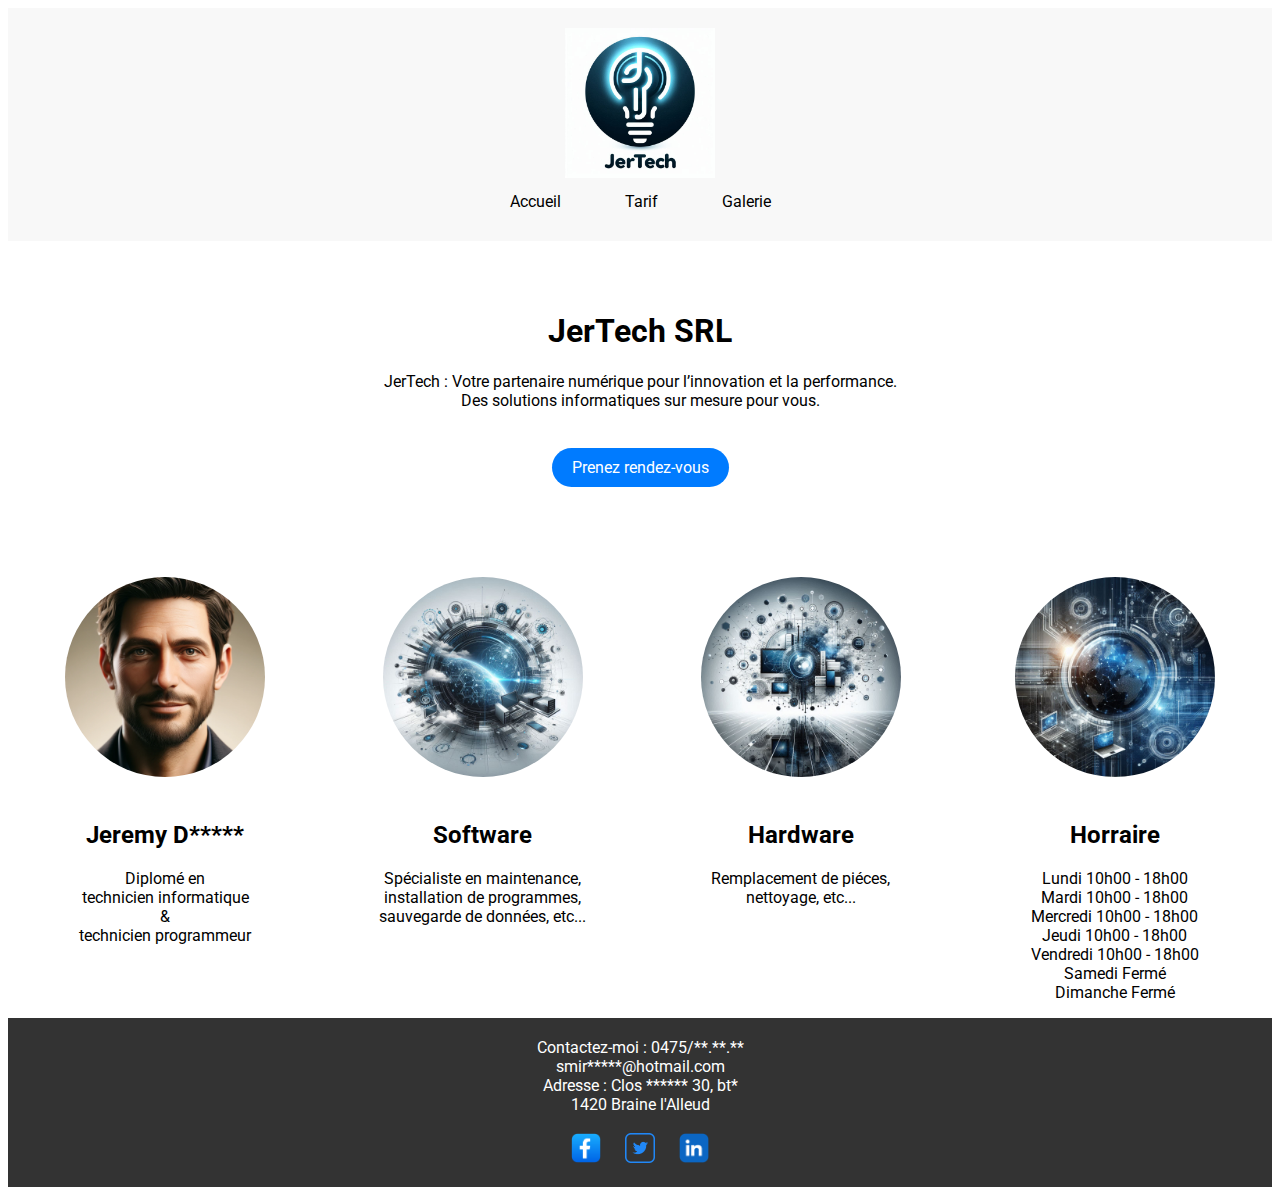
<file: index.html>
<!DOCTYPE html>
<html lang="fr">
  <head>
    <meta charset="UTF-8" />
    <meta name="viewport" content="width=device-width, initial-scale=1.0" />
    <title>JerTech - Accueil</title>
    <link rel="stylesheet" href="styles.css" />
  </head>
  <body>
    <header>
      <div class="logo">
        <img src="images/jer (2).jpg" alt="Logo" />
      </div>
      <nav>
        <ul>
          <li><a href="index.html">Accueil</a></li>
          <li><a href="tarif.html">Tarif</a></li>
          <li><a href="galerie.html">Galerie</a></li>
        </ul>
      </nav>
    </header>

    <main>
      <section class="section-principale">
        <h1>JerTech SRL</h1>
        <p class="main-text">
          JerTech : Votre partenaire numérique pour l’innovation et la
          performance. <br />Des solutions informatiques sur mesure pour vous.
        </p>
        <a href="mailto: smir*****@hotmail.com" class="bouton-inscription"
          >Prenez rendez-vous</a
        >
      </section>

      <section class="intervenants">
        <div class="intervenant">
          <img src="images/jean.webp" alt="Intervenant 1" />
          <h2>Jeremy D*****</h2>
          <p>
            Diplomé en <br />
            technicien informatique <br />
            & <br />
            technicien programmeur
          </p>
        </div>
        <div class="intervenant">
          <img
            src="images/_cbdb349a-47a9-4908-bf88-cc09fbea6aa1.jpg"
            alt="Intervenant 2"
          />
          <h2>Software</h2>
          <p>
            Spécialiste en maintenance, <br />
            installation de programmes, <br />
            sauvegarde de données, etc...
          </p>
        </div>
        <div class="intervenant">
          <img
            src="images/_9c9d2d70-c1bf-49b2-bda9-29300f82c64f.jpg"
            alt="Intervenant 3"
          />
          <h2>Hardware</h2>
          <p>Remplacement de piéces, <br />nettoyage, etc...</p>
        </div>
        <div class="intervenant">
          <img src="images/horraire.jpg" alt="Intervenant 4" />
          <h2>Horraire</h2>
          <p>
            Lundi 10h00 - 18h00 <br />
            Mardi 10h00 - 18h00 <br />
            Mercredi 10h00 - 18h00 <br />
            Jeudi 10h00 - 18h00 <br />
            Vendredi 10h00 - 18h00 <br />
            Samedi Fermé <br />
            Dimanche Fermé
          </p>
        </div>
      </section>
    </main>

    <footer>
      <div class="contact">
        <p>Contactez-moi : 0475/**.**.**</p>
        <p>smir*****@hotmail.com</p>
        <p>Adresse : Clos ****** 30, bt*</p>
        <p>1420 Braine l'Alleud</p>
        <br />
      </div>
      <div class="reseaux-sociaux">
        <a href="https://www.facebook.com/?locale=fr_FR"
          ><img
            src="images/vecteezy_facebook-png-icon_16716481.png"
            alt="Facebook"
        /></a>
        <a href="https://twitter.com/?lang=fr"
          ><img
            src="images/vecteezy_twitter-logo-icone-social-medias-icone_23741198.png"
            alt="Twitter"
        /></a>
        <a href="https://fr.linkedin.com"
          ><img
            src="images/vecteezy_linkedin-png-icon_16716470.png"
            alt="LinkedIn"
        /></a>
      </div>
    </footer>
  </body>
</html>
</file>
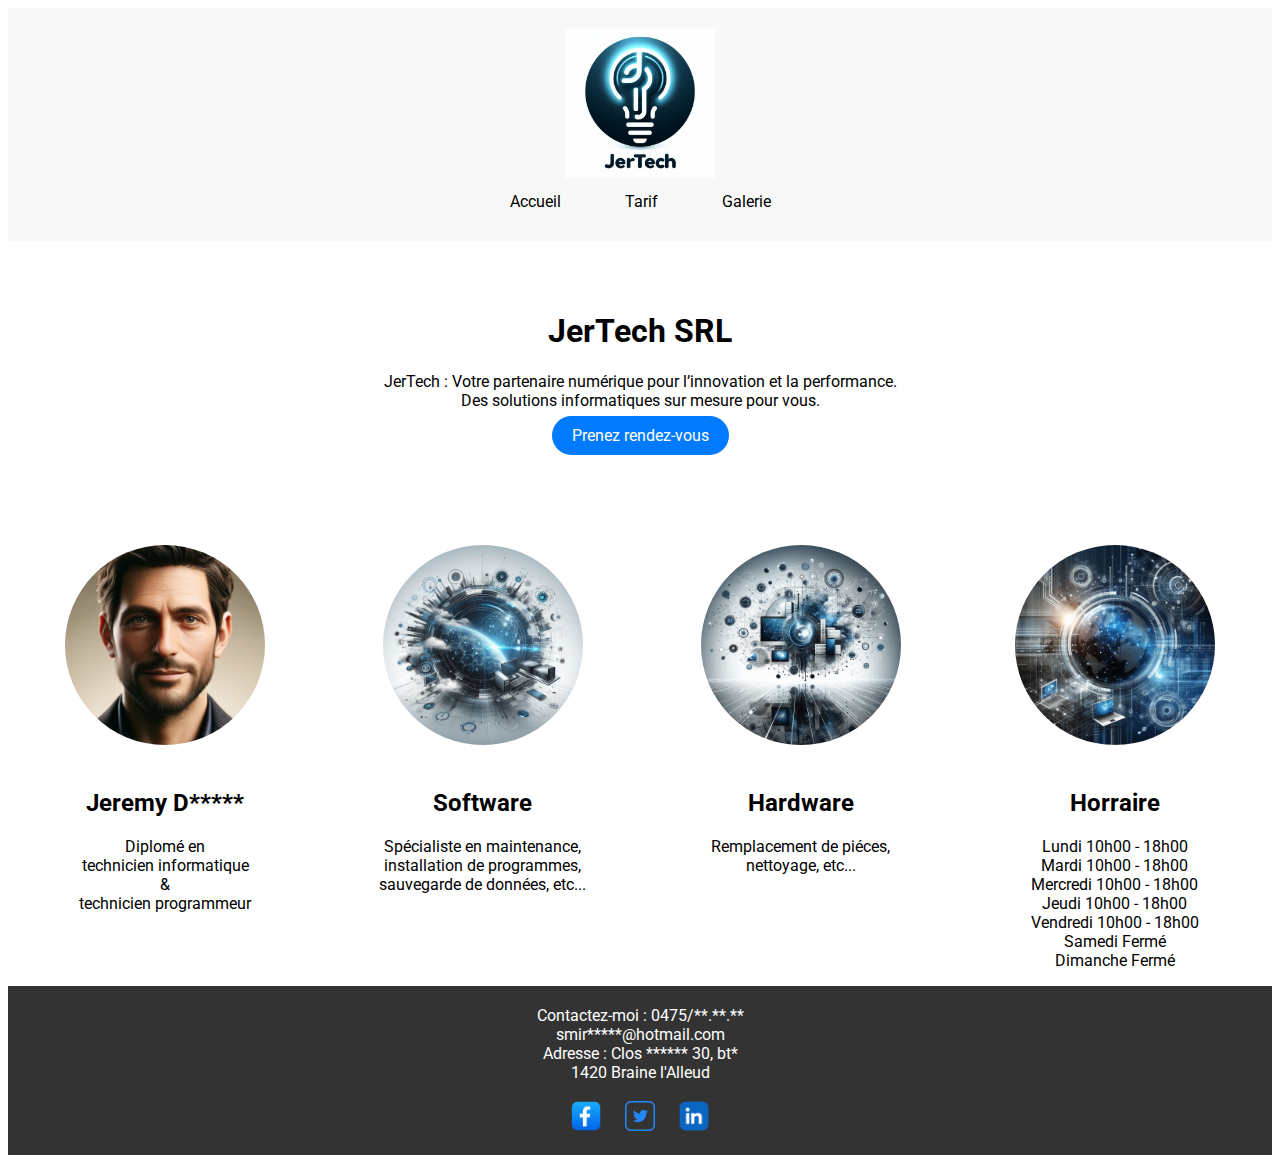
<file: 1er.html>
<!DOCTYPE html>
<html lang="fr">
  <head>
    <meta charset="UTF-8" />
    <meta name="viewport" content="width=device-width, initial-scale=1.0" />
    <title>JerTech - Accueil</title>
    <link rel="stylesheet" href="styles.css" />
  </head>
  <body>
    <header>
      <div class="logo">
        <img src="images/jer (2).jpg" alt="Logo" />
      </div>
      <nav>
        <ul>
          <li><a href="1er.html">Accueil</a></li>
          <li><a href="tarif.html">Tarif</a></li>
          <li><a href="galerie.html">Galerie</a></li>
        </ul>
      </nav>
    </header>

    <main>
      <section class="section-principale">
        <h1>JerTech SRL</h1>
        <p>
          JerTech : Votre partenaire numérique pour l’innovation et la
          performance. <br />Des solutions informatiques sur mesure pour vous.
        </p>
        <a href="mailto: smir*****@hotmail.com" class="bouton-inscription"
          >Prenez rendez-vous</a
        >
      </section>

      <section class="intervenants">
        <div class="intervenant">
          <img src="images/jean.webp" alt="Intervenant 1" />
          <h2>Jeremy D*****</h2>
          <p>
            Diplomé en <br />
            technicien informatique <br />
            & <br />
            technicien programmeur
          </p>
        </div>
        <div class="intervenant">
          <img
            src="images/_cbdb349a-47a9-4908-bf88-cc09fbea6aa1.jpg"
            alt="Intervenant 2"
          />
          <h2>Software</h2>
          <p>
            Spécialiste en maintenance, <br />
            installation de programmes, <br />
            sauvegarde de données, etc...
          </p>
        </div>
        <div class="intervenant">
          <img
            src="images/_9c9d2d70-c1bf-49b2-bda9-29300f82c64f.jpg"
            alt="Intervenant 3"
          />
          <h2>Hardware</h2>
          <p>Remplacement de piéces, <br />nettoyage, etc...</p>
        </div>
        <div class="intervenant">
          <img src="images/horraire.jpg" alt="Intervenant 4" />
          <h2>Horraire</h2>
          <p>
            Lundi 10h00 - 18h00 <br />
            Mardi 10h00 - 18h00 <br />
            Mercredi 10h00 - 18h00 <br />
            Jeudi 10h00 - 18h00 <br />
            Vendredi 10h00 - 18h00 <br />
            Samedi Fermé <br />
            Dimanche Fermé
          </p>
        </div>
      </section>
    </main>

    <footer>
      <div class="contact">
        <p>Contactez-moi : 0475/**.**.**</p>
        <p>smir*****@hotmail.com</p>
        <p>Adresse : Clos ****** 30, bt*</p>
        <p>1420 Braine l'Alleud</p>
        <br />
      </div>
      <div class="reseaux-sociaux">
        <a href="https://www.facebook.com/?locale=fr_FR"
          ><img
            src="images/vecteezy_facebook-png-icon_16716481.png"
            alt="Facebook"
        /></a>
        <a href="https://twitter.com/?lang=fr"
          ><img
            src="images/vecteezy_twitter-logo-icone-social-medias-icone_23741198.png"
            alt="Twitter"
        /></a>
        <a href="https://fr.linkedin.com"
          ><img
            src="images/vecteezy_linkedin-png-icon_16716470.png"
            alt="LinkedIn"
        /></a>
      </div>
    </footer>
  </body>
</html>
</file>
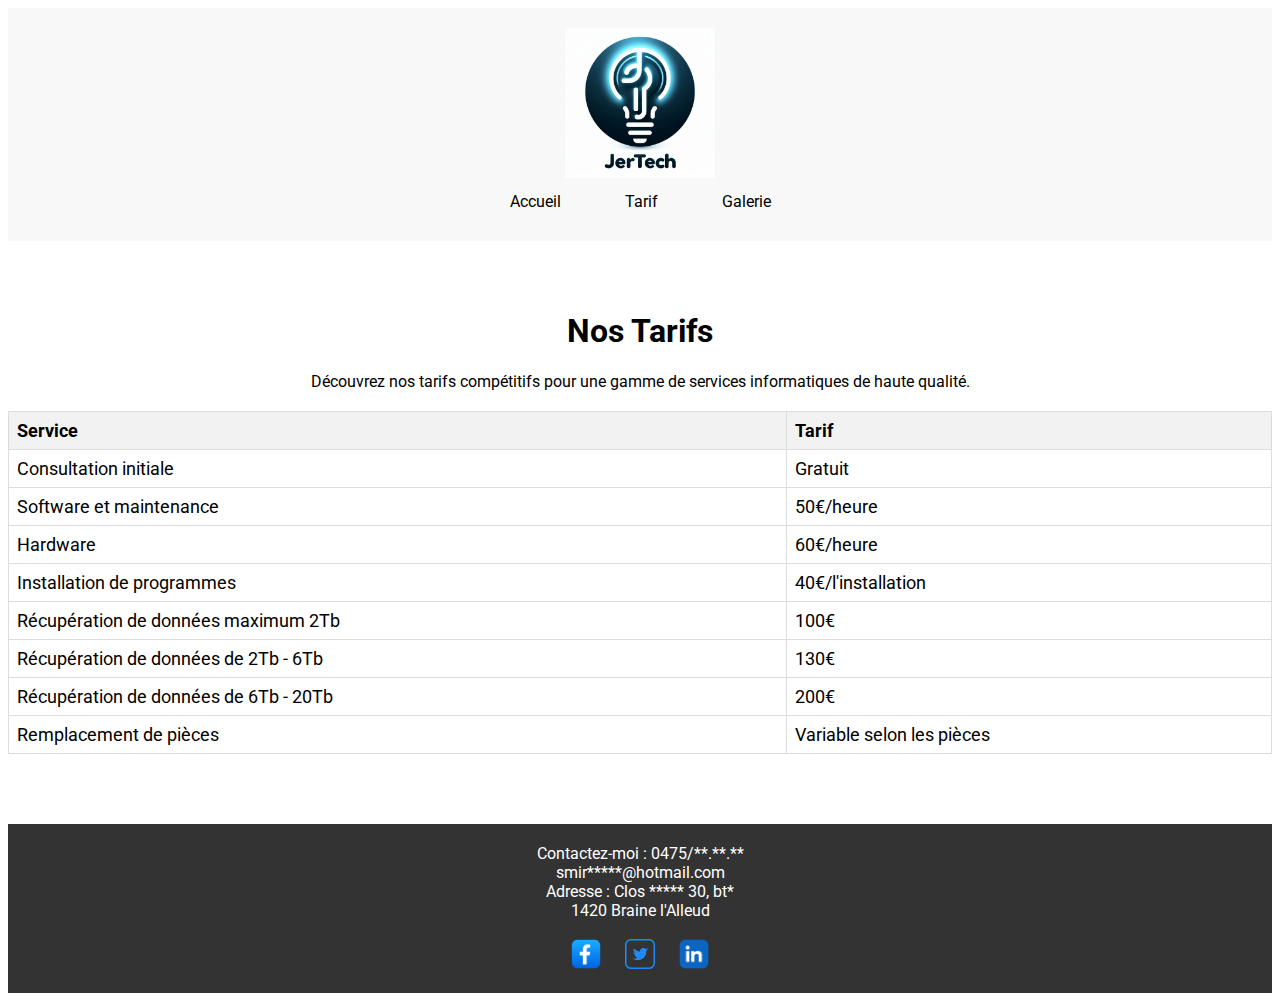
<file: tarif.html>
<!DOCTYPE html>
<html lang="fr">
  <head>
    <meta charset="UTF-8" />
    <meta name="viewport" content="width=device-width, initial-scale=1.0" />
    <title>JerTech - Tarif</title>
    <link rel="stylesheet" href="styles.css" />
  </head>
  <body>
    <header>
      <div class="logo">
        <img src="images/jer (2).jpg" alt="Logo" />
      </div>
      <nav>
        <ul>
          <li><a href="index.html">Accueil</a></li>
          <li><a href="tarif.html">Tarif</a></li>
          <li><a href="galerie.html">Galerie</a></li>
        </ul>
      </nav>
    </header>

    <main>
      <section class="section-principale">
        <h1>Nos Tarifs</h1>
        <p>
          Découvrez nos tarifs compétitifs pour une gamme de services
          informatiques de haute qualité.
        </p>
        <table class="tarifs">
          <tr>
            <th>Service</th>
            <th>Tarif</th>
          </tr>
          <tr>
            <td>Consultation initiale</td>
            <td>Gratuit</td>
          </tr>
          <tr>
            <td>Software et maintenance</td>
            <td>50€/heure</td>
          </tr>
          <tr>
            <td>Hardware</td>
            <td>60€/heure</td>
          </tr>
          <tr>
            <td>Installation de programmes</td>
            <td>40€/l'installation</td>
          </tr>
          <tr>
            <td>Récupération de données maximum 2Tb</td>
            <td>100€</td>
          </tr>
          <tr>
            <td>Récupération de données de 2Tb - 6Tb</td>
            <td>130€</td>
          </tr>
          <tr>
            <td>Récupération de données de 6Tb - 20Tb</td>
            <td>200€</td>
          </tr>
          <tr>
            <td>Remplacement de pièces</td>
            <td>Variable selon les pièces</td>
          </tr>
        </table>
      </section>
    </main>

    <footer>
      <div class="contact">
        <p>Contactez-moi : 0475/**.**.**</p>
        <p>smir*****@hotmail.com</p>
        <p>Adresse : Clos ***** 30, bt*</p>
        <p>1420 Braine l'Alleud</p>
        <br />
      </div>
      <div class="reseaux-sociaux">
        <a href="https://www.facebook.com/?locale=fr_FR"
          ><img
            src="images/vecteezy_facebook-png-icon_16716481.png"
            alt="Facebook"
        /></a>
        <a href="https://twitter.com/?lang=fr"
          ><img
            src="images/vecteezy_twitter-logo-icone-social-medias-icone_23741198.png"
            alt="Twitter"
        /></a>
        <a href="https://fr.linkedin.com"
          ><img
            src="images/vecteezy_linkedin-png-icon_16716470.png"
            alt="LinkedIn"
        /></a>
      </div>
    </footer>
  </body>
</html>
</file>
<file: styles.css>
/* Styles pour le logo et le menu de navigation */

@import url('https://fonts.googleapis.com/css2?family=Roboto:ital,wght@0,100;0,300;0,400;0,500;0,700;0,900;1,100;1,300;1,400;1,500;1,700;1,900&display=swap');

html {
  font-family: 'Roboto', Arial, Helvetica, sans-serif;
}

header {
  background-color: #f8f8f8;
  padding: 20px 0;
  text-align: center;
}

.logo img {
  width: 150px;
}

nav ul {
  list-style-type: none;
  margin: 0;
  padding: 0;
}

nav ul li {
  display: inline;
  margin: 0 10px;
}

nav ul li a {
  text-decoration: none;
  color: #333;
}

/* Styles pour la section principale */
.section-principale {
  text-align: center;
  padding: 50px 0;
}

.bouton-inscription {
  background-color: #007bff;
  color: #fff;
  padding: 10px 20px;
  text-decoration: none;
  border-radius: 50px;
}

.main-text {
  margin-bottom: 3rem;
}

/* Styles pour les intervenants */
.intervenants {
  display: flex;
  justify-content: space-around;
  margin-top: 50px;
}

.intervenant {
  text-align: center;
}

.intervenant img {
  width: 200px;
  border-radius: 50%;
  margin-bottom: 20px;
  height: 200px;
}

/* Styles pour le pied de page */
footer {
  background-color: #333;
  color: #fff;
  padding: 20px 0;
  text-align: center;
}

.contact p {
  margin: 0;
}

.reseaux-sociaux img {
  width: 30px;
  margin: 0 10px;
}

/*Mise en forme de la table tarif */
table.tarifs {
  width: 100%;
  border-collapse: collapse;
  margin: 20px 0;
  font-size: 18px;
  text-align: left;
}

table.tarifs th,
table.tarifs td {
  border: 1px solid #ddd;
  padding: 8px;
}

table.tarifs th {
  background-color: #f2f2f2;
  font-weight: bold;
}

/* Styles pour les liens de navigation */
nav ul li a {
  color: black;
  /* Couleur du texte par défaut */
  text-decoration: none;
  padding: 10px 20px;
  display: inline-block;
  transition: background-color 0.3s, color 0.3s;
  border-radius: 50px;
  /* Transition pour un changement en douceur */
}

/* Changement de couleur au survol */
nav ul li a:hover {
  background-color: #137dff;
  /* Couleur de fond au survol */
  color: white;
  /* Couleur du texte au survol */
}

/* Styles de la galerie */
.galerie {
  padding: 20px;
  text-align: center;
}

.galerie h1 {
  margin-bottom: 20px;
  font-size: 2em;
}

.photos {
  display: flex;
  flex-wrap: wrap;
  justify-content: center;
}

.photo {
  margin: 10px;
  width: calc(25% - 20px);
  /* Ajustez la largeur en fonction de la taille désirée */
  position: relative;
  cursor: default;
}

.photo img {
  width: 100%;
  height: auto;
  border-radius: 5%;
  display: block;
  transition: transform 0.3s;
}

.photo:hover img {
  transform: scale(1.1);
  border-radius: 5%;
}
</file>
